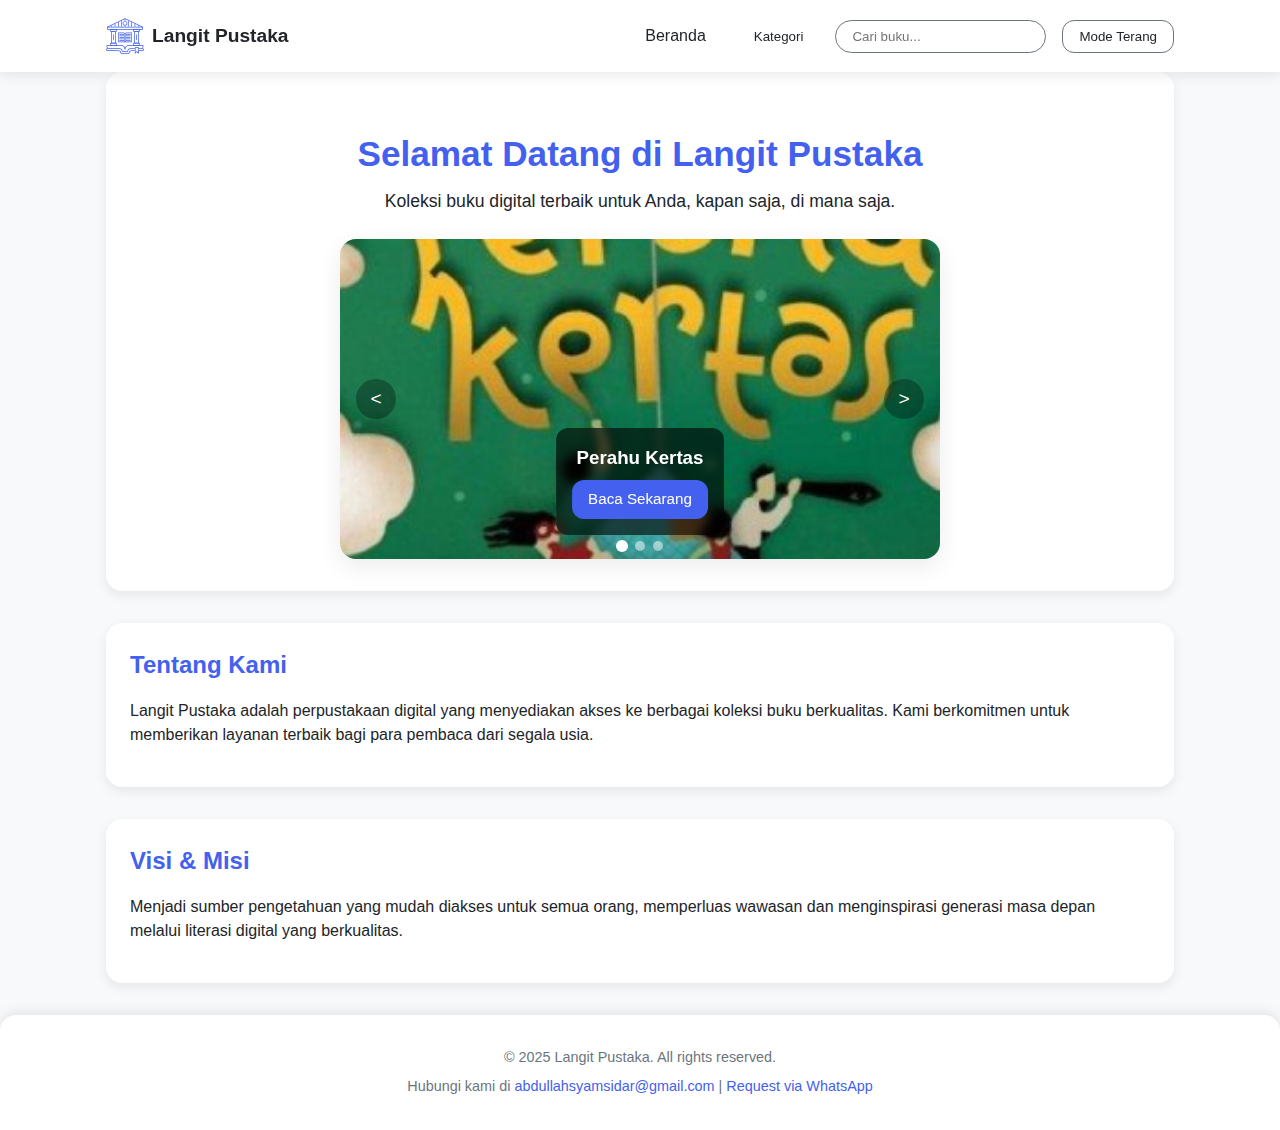
<file: index.html>
<!DOCTYPE html>
<html lang="id">
<head>
  <meta charset="UTF-8" />
  <meta name="viewport" content="width=device-width, initial-scale=1.0" />
  <title>Langit Pustaka</title>
  <style>
    /* ===== VARIABEL TEMA ===== */
    :root {
      --bg: #f8f9fa;
      --surface: #ffffff;
      --accent: #4361ee;
      --text: #212529;
      --text-light: #6c757d;
      --shadow: rgba(0, 0, 0, 0.08);
      --radius-sm: 8px;
      --radius-md: 12px;
      --radius-lg: 16px;
      --space-xs: 4px;
      --space-sm: 8px;
      --space-md: 16px;
      --space-lg: 24px;
      --space-xl: 32px;
      --transition: all 0.3s ease;
    }

    [data-theme="dark"] {
      --bg: #121212;
      --surface: #1e1e1e;
      --accent: #4895ef;
      --text: #e9ecef;
      --text-light: #adb5bd;
      --shadow: rgba(0, 0, 0, 0.2);
    }

    /* ===== RESET & BASE ===== */
    *, *::before, *::after {
      box-sizing: border-box;
      transition: var(--transition);
    }

    body {
      margin: 0;
      font-family: 'Inter', -apple-system, BlinkMacSystemFont, sans-serif;
      background: var(--bg);
      color: var(--text);
      line-height: 1.5;
      min-height: 100vh;
      display: flex;
      flex-direction: column;
    }

    a {
      color: var(--accent);
      text-decoration: none;
    }

    a:hover {
      opacity: 0.85;
    }

    button, input {
      font-family: inherit;
    }

    /* ===== KOMPONEN UMUM ===== */
    .container {
      width: 100%;
      max-width: 1100px;
      margin: 0 auto;
      padding: 0 var(--space-md);
    }

    .card {
      background: var(--surface);
      border-radius: var(--radius-lg);
      padding: var(--space-lg);
      box-shadow: 0 4px 12px var(--shadow);
    }

    .btn {
      display: inline-flex;
      align-items: center;
      justify-content: center;
      background: var(--accent);
      color: white;
      border: none;
      border-radius: var(--radius-md);
      padding: var(--space-sm) var(--space-md);
      font-size: 0.95rem;
      font-weight: 500;
      cursor: pointer;
      transition: var(--transition);
    }

    .btn:hover {
      transform: translateY(-2px);
      box-shadow: 0 4px 8px var(--shadow);
      opacity: 1;
      text-decoration: none;
    }

    /* ===== HEADER ===== */
    header {
      background: var(--surface);
      padding: var(--space-md) 0;
      box-shadow: 0 4px 12px var(--shadow);
      position: sticky;
      top: 0;
      z-index: 1000;
    }

    .header-container {
      display: flex;
      align-items: center;
      justify-content: space-between;
      flex-wrap: wrap;
      gap: var(--space-md);
    }

    .logo {
      display: flex;
      align-items: center;
      gap: var(--space-sm);
    }

    .logo img {
      width: 38px;
      height: 38px;
      border-radius: 0%;
    }

    .logo span {
      font-weight: 700;
      font-size: 1.2rem;
    }

    .nav-container {
      display: flex;
      align-items: center;
      gap: var(--space-md);
      flex-wrap: wrap;
    }

    .nav-link {
      color: var(--text);
      font-weight: 500;
      padding: var(--space-sm) var(--space-md);
      border-radius: var(--radius-md);
    }

    .nav-link:hover {
      background: var(--bg);
    }

    .dropdown {
      position: relative;
    }

    .dropdown-toggle {
      background: transparent;
      border: none;
      color: var(--text);
      font-weight: 500;
      padding: var(--space-sm) var(--space-md);
      border-radius: var(--radius-md);
      cursor: pointer;
      display: flex;
      align-items: center;
      gap: 4px;
    }

    .dropdown-toggle:hover {
      background: var(--bg);
    }

    .dropdown-menu {
      display: none;
      position: absolute;
      top: 100%;
      left: 0;
      background: var(--surface);
      border-radius: var(--radius-md);
      box-shadow: 0 4px 12px var(--shadow);
      min-width: 160px;
      margin-top: 4px;
      z-index: 1001;
      overflow: hidden;
    }

    .dropdown:hover .dropdown-menu,
    .dropdown:focus-within .dropdown-menu {
      display: block;
    }

    .dropdown-item {
      display: block;
      padding: var(--space-sm) var(--space-md);
      color: var(--text);
    }

    .dropdown-item:hover {
      background: var(--bg);
    }

    .search-input {
      padding: var(--space-sm) var(--space-md);
      border: 1px solid var(--text-light);
      border-radius: 30px;
      background: var(--surface);
      color: var(--text);
      min-width: 200px;
      outline: none;
    }

    .search-input:focus {
      border-color: var(--accent);
      box-shadow: 0 0 0 2px rgba(67, 97, 238, 0.2);
    }

    .theme-toggle {
      background: transparent;
      border: 1px solid var(--text-light);
      color: var(--text);
      border-radius: var(--radius-md);
      padding: var(--space-sm) var(--space-md);
      cursor: pointer;
    }

    /* ===== SEARCH RESULTS ===== */
    #searchResults {
      max-width: 1100px;
      margin: var(--space-md) auto;
      padding: var(--space-lg);
      background: var(--surface);
      border-radius: var(--radius-lg);
      box-shadow: 0 4px 12px var(--shadow);
      display: none;
    }

    .results-title {
      color: var(--accent);
      margin: 0 0 var(--space-md) 0;
      font-size: 1.3rem;
    }

    .book-list {
      display: flex;
      gap: var(--space-md);
      overflow-x: auto;
      padding-bottom: var(--space-md);
      scroll-behavior: smooth;
    }

    .book-list::-webkit-scrollbar {
      height: 6px;
    }

    .book-list::-webkit-scrollbar-thumb {
      background: var(--accent);
      border-radius: 3px;
    }

    .book-list::-webkit-scrollbar-track {
      background: var(--bg);
      border-radius: 3px;
    }

    .book-card {
      flex: 0 0 160px;
      background: var(--surface);
      border-radius: var(--radius-md);
      box-shadow: 0 4px 8px var(--shadow);
      padding: var(--space-md);
      display: flex;
      flex-direction: column;
      align-items: center;
      text-align: center;
    }

    .book-card:hover {
      transform: translateY(-4px);
      box-shadow: 0 8px 16px var(--shadow);
    }

    .book-card img {
      width: 80px;
      height: 120px;
      border-radius: var(--radius-sm);
      margin-bottom: var(--space-sm);
      object-fit: cover;
    }

    .book-title {
      font-weight: 600;
      margin-bottom: var(--space-xs);
      color: var(--text);
      font-size: 0.95rem;
    }

    .book-category {
      font-size: 0.8rem;
      color: var(--text-light);
      margin-bottom: var(--space-sm);
    }

    .no-results {
      text-align: center;
      padding: var(--space-lg);
      color: var(--text-light);
      font-style: italic;
    }

    /* ===== HERO SECTION ===== */
    .hero {
      text-align: center;
      padding: var(--space-xl) var(--space-md);
      margin-bottom: var(--space-xl);
    }

    .hero h1 {
      font-size: 2.2rem;
      margin-bottom: var(--space-sm);
      color: var(--accent);
    }

    .hero p {
      font-size: 1.1rem;
      max-width: 600px;
      margin: 0 auto var(--space-lg) auto;
    }

    /* ===== CAROUSEL ===== */
    .carousel {
      position: relative;
      max-width: 600px;
      height: 320px;
      margin: var(--space-lg) auto 0;
      border-radius: var(--radius-lg);
      overflow: hidden;
      box-shadow: 0 8px 24px var(--shadow);
    }

    .carousel-inner {
      height: 100%;
      position: relative;
    }

    .carousel-item {
      display: none;
      position: absolute;
      top: 0;
      left: 0;
      width: 100%;
      height: 100%;
    }

    .carousel-item.active {
      display: block;
    }

    .carousel-item img {
      width: 100%;
      height: 100%;
      object-fit: cover;
    }

    .carousel-caption {
      position: absolute;
      bottom: var(--space-lg);
      left: 50%;
      transform: translateX(-50%);
      background: rgba(0, 0, 0, 0.6);
      backdrop-filter: blur(4px);
      color: white;
      padding: var(--space-md);
      border-radius: var(--radius-md);
      text-align: center;
      max-width: 80%;
    }

    .carousel-caption h3 {
      margin: 0 0 var(--space-sm) 0;
    }

    .carousel-control {
      position: absolute;
      top: 50%;
      transform: translateY(-50%);
      background: rgba(0, 0, 0, 0.3);
      color: white;
      border: none;
      border-radius: 50%;
      width: 40px;
      height: 40px;
      display: flex;
      align-items: center;
      justify-content: center;
      cursor: pointer;
      z-index: 10;
      font-size: 1.2rem;
    }

    .carousel-control:hover {
      background: rgba(0, 0, 0, 0.5);
    }

    .carousel-control.prev {
      left: var(--space-md);
    }

    .carousel-control.next {
      right: var(--space-md);
    }

    .carousel-indicators {
      position: absolute;
      bottom: var(--space-sm);
      left: 50%;
      transform: translateX(-50%);
      display: flex;
      gap: var(--space-sm);
      z-index: 10;
    }

    .indicator {
      width: 10px;
      height: 10px;
      border-radius: 50%;
      background: rgba(255, 255, 255, 0.5);
      cursor: pointer;
    }

    .indicator.active {
      background: white;
      transform: scale(1.2);
    }

    /* ===== CONTENT SECTIONS ===== */
    .section {
      margin-bottom: var(--space-xl);
    }

    .section-title {
      color: var(--accent);
      margin-top: 0;
      margin-bottom: var(--space-md);
    }

    /* ===== RESPONSIVE ===== */
    @media (max-width: 768px) {
      .header-container {
        flex-direction: column;
        align-items: stretch;
      }

      .logo {
        justify-content: center;
        margin-bottom: var(--space-sm);
      }

      .nav-container {
        justify-content: center;
        flex-wrap: wrap;
      }

      .search-input {
        width: 100%;
        min-width: 0;
      }

      .hero h1 {
        font-size: 1.8rem;
      }

      .carousel {
        height: 250px;
      }
    }

    @media (max-width: 480px) {
      .nav-link, .dropdown-toggle, .theme-toggle {
        padding: var(--space-xs) var(--space-sm);
        font-size: 0.9rem;
      }

      .hero p {
        font-size: 1rem;
      }

      .book-card {
        flex: 0 0 140px;
      }
    }
    
    /* ===== FOOTER ===== */
    footer {
      background: var(--surface);
      padding: var(--space-lg) 0;
      margin-top: auto;
      text-align: center;
      border-radius: var(--radius-lg) var(--radius-lg) 0 0;
      box-shadow: 0 -4px 12px var(--shadow);
    }

    footer p {
      margin: var(--space-sm) 0;
      color: var(--text-light);
      font-size: 0.9rem;
    }

    footer a {
      color: var(--accent);
      font-weight: 500;
      transition: var(--transition);
    }

    footer a:hover {
      text-decoration: underline;
    }

    @media (max-width: 480px) {
      footer {
        padding: var(--space-md) 0;
      }
      
      footer p {
        font-size: 0.85rem;
      }
    }
  </style>
</head>
<body data-theme="light">

  <!-- Header -->
  <header>
    <div class="container header-container">
      <div class="logo">
        <img src="Image/Logo.svg" alt="Logo Langit Pustaka" />
        <span>Langit Pustaka</span>
      </div>
      <div class="nav-container">
        <a href="#" class="nav-link" id="homeLink">Beranda</a>
        <div class="dropdown">
          <button class="dropdown-toggle">Kategori</button>
          <div class="dropdown-menu">
            <a href="#" class="dropdown-item" data-category="Fiksi">Fiksi</a>
            <a href="#" class="dropdown-item" data-category="Edukasi">Edukasi</a>
            <a href="#" class="dropdown-item" data-category="Self Improvement">Self Improvement</a>
          </div>
        </div>
        <input type="text" class="search-input" id="searchInput" placeholder="Cari buku..." aria-label="Cari buku berdasarkan judul" />
        <button class="theme-toggle" id="themeToggle">Mode Terang</button>
      </div>
    </div>
  </header>

  <!-- Search Results -->
  <section id="searchResults" class="container">
    <!-- Hasil pencarian akan ditampilkan di sini -->
  </section>

  <!-- Main Content -->
  <main class="container">
    <!-- Hero Section -->
    <section class="hero card">
      <h1>Selamat Datang di Langit Pustaka</h1>
      <p>Koleksi buku digital terbaik untuk Anda, kapan saja, di mana saja.</p>

      <!-- Carousel -->
      <div class="carousel">
        <div class="carousel-inner">
          <div class="carousel-item active" data-book-id="1">
            <img src="image/Perahu Kertas.jpg" alt="Buku Unggulan 1" />
            <div class="carousel-caption">
              <h3>Perahu Kertas</h3>
              <a href="#" class="btn book-link" data-link="https://onedrive.live.com/?id=root&cid=harry-potter">Baca Sekarang</a>
            </div>
          </div>
          <div class="carousel-item" data-book-id="2">
            <img src="Image/The Midnight Library.jpg" alt="Buku Unggulan 2" />
            <div class="carousel-caption">
              <h3>The Midnight Library</h3>
              <a href="#" class="btn book-link" data-link="https://drive.google.com/file/d/atomic-habits">Baca Sekarang</a>
            </div>
          </div>
          <div class="carousel-item" data-book-id="3">
            <img src="Image/Filosofi Teras.jpg" alt="Buku Unggulan 3" />
            <div class="carousel-caption">
              <h3>Filosofi Teras</h3>
              <a href="#" class="btn book-link" data-link="https://drive.google.com/file/d/filosofi-teras">Baca Sekarang</a>
            </div>
          </div>
        </div>
        <button class="carousel-control prev" aria-label="Buku sebelumnya">&lt;</button>
        <button class="carousel-control next" aria-label="Buku berikutnya">&gt;</button>
        <div class="carousel-indicators">
          <span class="indicator active" data-index="0"></span>
          <span class="indicator" data-index="1"></span>
          <span class="indicator" data-index="2"></span>
        </div>
      </div>
    </section>

    <!-- Welcome Section -->
    <section class="section card">
      <h2 class="section-title">Tentang Kami</h2>
      <p>Langit Pustaka adalah perpustakaan digital yang menyediakan akses ke berbagai koleksi buku berkualitas. Kami berkomitmen untuk memberikan layanan terbaik bagi para pembaca dari segala usia.</p>
    </section>

    <!-- Vision & Mission -->
    <section class="section card">
      <h2 class="section-title">Visi & Misi</h2>
      <p>Menjadi sumber pengetahuan yang mudah diakses untuk semua orang, memperluas wawasan dan menginspirasi generasi masa depan melalui literasi digital yang berkualitas.</p>
    </section>
  </main>

  <!-- ===== FOOTER ===== -->
  <footer>
    <div class="container">
      <p>&copy; 2025 Langit Pustaka. All rights reserved.</p>
      <p>Hubungi kami di <a href="mailto:abdullahsyamsidar@gmail.com">abdullahsyamsidar@gmail.com</a> | 
         <a href="https://wa.me/+6289639301997" target="_blank">Request via WhatsApp</a></p>
    </div>
  </footer>

  <script>
    // Data buku untuk pencarian dan filter dengan link ke OneDrive/Google Drive
    const bookData = [
      { id: 1, title: "Perahu Kertas", category: "Fiksi", image: "image/Perahu Kertas.jpg", link: "https://onedrive.live.com/?id=root&cid=harry-potter" },
      { id: 2, title: "Dilan", category: "Fiksi", image: "image/Dilan.jpg", link: "https://drive.google.com/file/d/rich-dad-poor-dad" },
      { id: 3, title: "The Midnight Library", category: "Fiksi", image: "image/The Midnight Library.jpg", link: "https://drive.google.com/file/d/rich-dad-poor-dad" },
      { id: 4, title: "Who Moved My Cheese?", category: "Self Improvement", image: "image/Who Moved My Cheese.jpg", link: "https://drive.google.com/file/d/atomic-habits" },
      { id: 5, title: "Filosofi Teras", category: "Self Improvement", image: "image/Filosofi Teras.jpg", link: "https://drive.google.com/file/d/filosofi-teras" },
      { id: 6, title: "Thinking, Fast and Slow", category: "Self Improvement", image: "image/Thinking, Fast and Slow.jpg", link: "https://drive.google.com/file/d/filosofi-teras" },
      { id: 7, title: "Metode Penelitian Kuantitatif, Kualitatif & Penelitian Gabungan", category: "Edukasi", image: "image/Metode Penelitian Kuantitatif, Kualitatif & Penelitian Gabungan.jpg", link: "https://onedrive.live.com/?id=root&cid=biologi-dasar" },
      { id: 8, title: "Pendidikan Karakter Anak: Sesuai Pembelajaran Abad ke-21", category: "Edukasi", image: "image/Pendidikan Karakter Anak.jpg", link: "https://onedrive.live.com/?id=root&cid=biologi-dasar" },
      { id: 8, title: "Teori-Teori Manajemen Sumber Daya Manusia", category: "Edukasi", image: "image/Teori Manajemen SDM.png", link: "https://onedrive.live.com/?id=root&cid=biologi-dasar" },
    ];

    // Elemen DOM
    const searchInput = document.getElementById('searchInput');
    const searchResults = document.getElementById('searchResults');
    const homeLink = document.getElementById('homeLink');
    const themeToggle = document.getElementById('themeToggle');
    const categoryItems = document.querySelectorAll('.dropdown-item');
    const carouselItems = document.querySelectorAll('.carousel-item');
    const carouselIndicators = document.querySelectorAll('.indicator');
    const prevControl = document.querySelector('.carousel-control.prev');
    const nextControl = document.querySelector('.carousel-control.next');
    const bookLinks = document.querySelectorAll('.book-link');

    // Fungsi untuk menampilkan hasil pencarian atau filter
    function displayBooks(books, title = "Hasil Pencarian") {
      searchResults.innerHTML = '';
      searchResults.style.display = books.length > 0 ? 'block' : 'none';

      if (books.length > 0) {
        searchResults.innerHTML = `
          <h2 class="results-title">${title}</h2>
          <div class="book-list">
            ${books.map(book => `
              <div class="book-card">
                <img src="${book.image}" alt="${book.title}" />
                <div class="book-title">${book.title}</div>
                <div class="book-category">${book.category}</div>
                <a href="${book.link}" target="_blank" class="btn">Baca Sekarang</a>
              </div>
            `).join('')}
          </div>
        `;
      } else {
        searchResults.innerHTML = `
          <h2 class="results-title">${title}</h2>
          <p class="no-results">Tidak ada hasil yang ditemukan.</p>
        `;
        searchResults.style.display = 'block';
      }
    }

    // Event listener untuk pencarian
    searchInput.addEventListener('input', () => {
      const query = searchInput.value.toLowerCase();
      if (query.trim() === '') {
        searchResults.style.display = 'none';
        return;
      }
      const filteredBooks = bookData.filter(book => book.title.toLowerCase().includes(query));
      displayBooks(filteredBooks);
    });

    // Event listener untuk kategori
    categoryItems.forEach(item => {
      item.addEventListener('click', (e) => {
        e.preventDefault();
        const category = item.getAttribute('data-category');
        const filteredBooks = bookData.filter(book => book.category === category);
        displayBooks(filteredBooks, `Kategori: ${category}`);
      });
    });

    // Event listener untuk Beranda
    homeLink.addEventListener('click', (e) => {
      e.preventDefault();
      searchResults.style.display = 'none';
      searchInput.value = '';
    });

    // Event listener untuk toggle tema
    themeToggle.addEventListener('click', () => {
      const currentTheme = document.body.getAttribute('data-theme');
      const newTheme = currentTheme === 'light' ? 'dark' : 'light';
      document.body.setAttribute('data-theme', newTheme);
      themeToggle.textContent = newTheme === 'light' ? 'Mode Terang' : 'Mode Gelap';
    });

    // Logika Carousel
    let currentIndex = 0;
    const totalItems = carouselItems.length;

    function updateCarousel() {
      carouselItems.forEach((item, index) => {
        item.classList.toggle('active', index === currentIndex);
      });
      carouselIndicators.forEach((indicator, index) => {
        indicator.classList.toggle('active', index === currentIndex);
      });
    }

    prevControl.addEventListener('click', () => {
      currentIndex = (currentIndex - 1 + totalItems) % totalItems;
      updateCarousel();
    });

    nextControl.addEventListener('click', () => {
      currentIndex = (currentIndex + 1) % totalItems;
      updateCarousel();
    });

    carouselIndicators.forEach(indicator => {
      indicator.addEventListener('click', () => {
        currentIndex = parseInt(indicator.getAttribute('data-index'));
        updateCarousel();
      });
    });

    // Auto-slide carousel setiap 5 detik
    setInterval(() => {
      currentIndex = (currentIndex + 1) % totalItems;
      updateCarousel();
    }, 5000);

    // Event listener untuk tautan buku di carousel
    bookLinks.forEach(link => {
      link.addEventListener('click', (e) => {
        e.preventDefault();
        const url = link.getAttribute('data-link');
        window.open(url, '_blank');
      });
    });
  </script>
</body>
</html>
</file>
